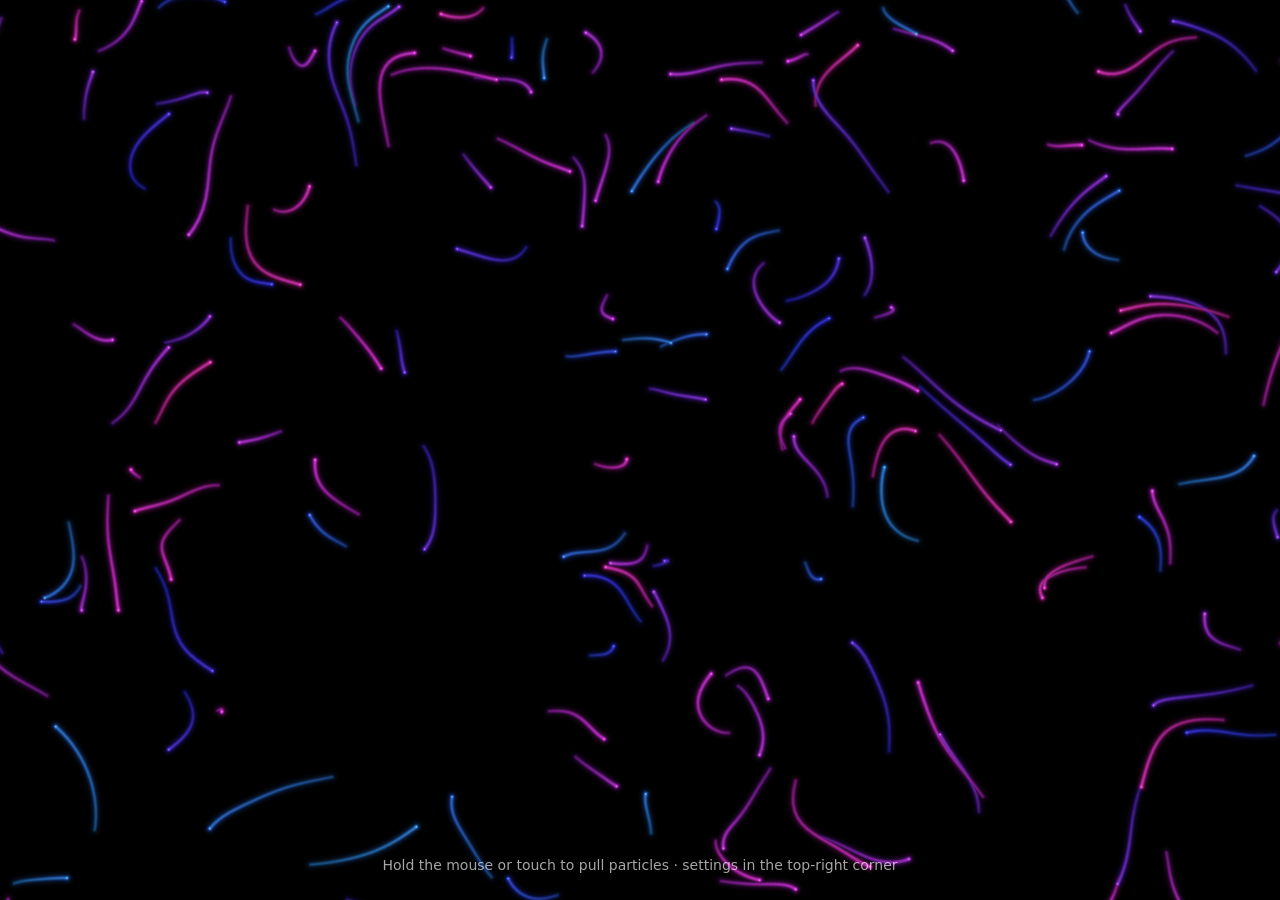
<file: public/index.html>
<!doctype html>
<html lang="en">
<head>
<meta charset="utf-8">
<meta name="viewport" content="width=device-width, initial-scale=1, viewport-fit=cover">
<meta name="theme-color" content="#000000">
<meta name="mobile-web-app-capable" content="yes">
<meta name="apple-mobile-web-app-capable" content="yes">
<meta name="apple-mobile-web-app-status-bar-style" content="black">
<title>Particle Flow</title>
<link rel="stylesheet" href="style.css">
</head>
<body>
<canvas id="c"></canvas>
<div id="hint">Hold the mouse or touch to pull particles · settings in the top-right corner</div>
<div id="corner">
  <button id="tile" type="button" aria-label="Settings" title="Settings (H)" aria-expanded="false" aria-controls="panel">
    <svg width="18" height="18" viewBox="0 0 24 24" fill="none" stroke="currentColor" stroke-width="2"
         stroke-linecap="round" stroke-linejoin="round" aria-hidden="true">
      <line x1="4" y1="6" x2="20" y2="6"/><circle cx="9" cy="6" r="2" fill="currentColor"/>
      <line x1="4" y1="12" x2="20" y2="12"/><circle cx="15" cy="12" r="2" fill="currentColor"/>
      <line x1="4" y1="18" x2="20" y2="18"/><circle cx="8" cy="18" r="2" fill="currentColor"/>
    </svg>
  </button>
  <div id="panel" aria-label="Settings">
    <div class="visual-setting">
      <label for="mode">Visual (V)</label>
      <select id="mode">
        <option value="Flow">Flow</option>
        <option value="Fountain">Fountain</option>
      </select>
    </div>
    <details open>
      <summary>Kaleidoscope</summary>
      <div class="settings-group">
        <label for="mirrors">Segments (1 = off) <output for="mirrors"></output></label>
        <input id="mirrors" type="range" min="1" max="16" step="1">
        <label for="mirrorSpin">Rotation speed <output for="mirrorSpin"></output></label>
        <input id="mirrorSpin" type="range" min="-1" max="1" step="0.01">
        <button id="stopSpin" type="button">Stop rotation (0)</button>
      </div>
    </details>
    <details open>
      <summary>Sound</summary>
      <div class="settings-group">
        <button id="captureAudio" type="button">Capture computer audio</button>
        <button id="stopAudio" type="button">Stop audio</button>
        <label for="audioReact">Reaction <output for="audioReact"></output></label>
        <input id="audioReact" type="range" min="0" max="3" step="0.01">
        <label for="audioSensitivity">Sensitivity <output for="audioSensitivity"></output></label>
        <input id="audioSensitivity" type="range" min="0.2" max="4" step="0.01">
      </div>
    </details>
  </div>
</div>
<div id="meter"><div></div><div></div><div></div></div>
<div id="error"></div>

<script type="module" src="js/main.js"></script>
</body>
</html>
</file>
<file: public/style.css>
html, body { margin: 0; height: 100%; background: #000; overflow: hidden; }
canvas { position: fixed; inset: 0; width: 100%; height: 100%; display: block;
         touch-action: none; cursor: crosshair; }
#hint { position: fixed; left: 50%; bottom: 24px; transform: translateX(-50%);
        color: rgba(255,255,255,.65); font: 14px/1.4 system-ui, sans-serif;
        pointer-events: none; transition: opacity 1.5s; text-align: center;
        padding: 0 16px; width: max-content; max-width: calc(100% - 32px); }
#meter { position: fixed; left: 12px; bottom: 12px; display: none; gap: 4px;
         align-items: flex-end; height: 40px; pointer-events: none; }
#meter div { width: 8px; height: 2px; background: rgba(255,255,255,.6); border-radius: 2px; }
#error { position: fixed; inset: 0; display: none; place-items: center; color: #fff;
         font: 16px system-ui, sans-serif; padding: 16px; text-align: center; }
/* Settings: hidden in the top-right corner. Hovering there shows a small tile,
   clicking the tile opens the panel. */
#corner { position: fixed; top: 0; right: 0; z-index: 10; box-sizing: border-box;
          min-width: 140px; min-height: 90px; padding: 10px;
          display: flex; flex-direction: column; align-items: flex-end; gap: 8px; }
#tile { width: 36px; height: 36px; padding: 0; display: grid; place-items: center;
        border-radius: 10px; border: 1px solid rgba(255,255,255,.18);
        background: rgba(22,22,28,.75); color: rgba(255,255,255,.85); cursor: pointer;
        -webkit-backdrop-filter: blur(6px); backdrop-filter: blur(6px);
        opacity: 0; transition: opacity .25s, background .15s; }
#tile:hover { background: rgba(50,50,60,.85); }
#tile:focus-visible { outline: 2px solid rgba(255,255,255,.6); outline-offset: 2px; }
#corner:hover #tile, #corner.show #tile, #corner.open #tile, #tile:focus-visible { opacity: 1; }
#panel { display: none; width: min(270px, calc(100vw - 20px));
         max-height: calc(100vh - 66px); overflow-y: auto; box-sizing: border-box;
         border: 1px solid rgba(255,255,255,.18); border-radius: 8px;
         background: rgba(22,22,28,.92); color: rgba(255,255,255,.9);
         font: 14px/1.4 system-ui, sans-serif;
         -webkit-backdrop-filter: blur(6px); backdrop-filter: blur(6px); }
#corner.open #panel { display: block; }
#panel details { border-top: 1px solid rgba(255,255,255,.15); }
#panel summary { padding: 10px 12px; cursor: pointer; font-weight: 600; }
.visual-setting { display: flex; align-items: center; justify-content: space-between;
                  gap: 12px; padding: 12px; }
.visual-setting select { max-width: 60%; padding: 6px 8px; border: 1px solid rgba(255,255,255,.18);
                         border-radius: 5px; background: #303038; color: inherit;
                         font: inherit; cursor: pointer; }
.settings-group { display: grid; gap: 8px; padding: 0 12px 12px; }
.settings-group label { display: flex; justify-content: space-between; gap: 8px; }
.settings-group output { color: rgba(255,255,255,.7); font-variant-numeric: tabular-nums; }
.settings-group input[type="range"] { width: 100%; margin: 0 0 4px; accent-color: #9dc8ff; cursor: pointer; }
.settings-group button { padding: 7px 10px; border: 1px solid rgba(255,255,255,.18);
                         border-radius: 5px; background: rgba(255,255,255,.08);
                         color: inherit; font: inherit; cursor: pointer; }
.settings-group button:hover { background: rgba(255,255,255,.16); }
#panel :focus-visible { outline: 2px solid #9dc8ff; outline-offset: 2px; }
</file>
